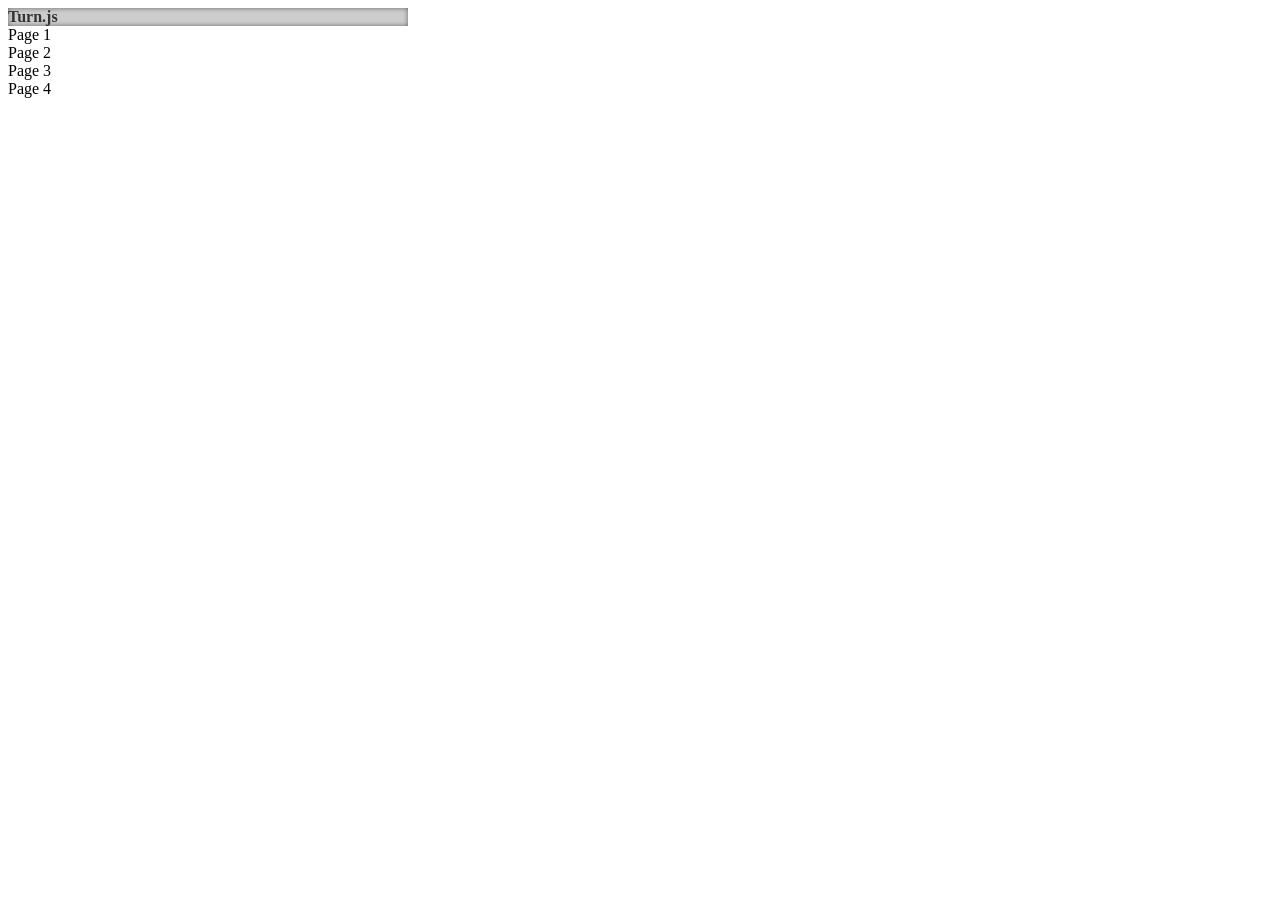
<file: flip/test_flipbook-master/index.html>
<!DOCTYPE html>
<html lang="en">
<head>
	<title>Essai de livre interactif</title>
	<meta charset="UTF-8">
	<meta name="viewport" content="width=device-width, initial-scale=1">
    <script src="https://ajax.googleapis.com/ajax/libs/jquery/3.4.1/jquery.min.js"></script>
    <script type="text/javascript" src="http://www.turnjs.com/lib/turn.min.js"></script>

  <style id="compiled-css" type="text/css">
      body{
    overflow:hidden;
}

#flipbook{
    width:400px;
    height:300px;
}

#flipbook .page{
    width:400px;
    height:300px;
    background-color:white;
    line-height:300px;
    font-size:20px;
    text-align:center;
}

#flipbook .page-wrapper{
    -webkit-perspective:2000px;
    -moz-perspective:2000px;
    -ms-perspective:2000px;
    -o-perspective:2000px;
    perspective:2000px;
}

#flipbook .hard{
    background:#ccc !important;
    color:#333;
    -webkit-box-shadow:inset 0 0 5px #666;
    -moz-box-shadow:inset 0 0 5px #666;
    -o-box-shadow:inset 0 0 5px #666;
    -ms-box-shadow:inset 0 0 5px #666;
    box-shadow:inset 0 0 5px #666;
    font-weight:bold;
}

#flipbook .odd{
    background:-webkit-gradient(linear, right top, left top, color-stop(0.95, #FFF), color-stop(1, #DADADA));
    background-image:-webkit-linear-gradient(right, #FFF 95%, #C4C4C4 100%);
    background-image:-moz-linear-gradient(right, #FFF 95%, #C4C4C4 100%);
    background-image:-ms-linear-gradient(right, #FFF 95%, #C4C4C4 100%);
    background-image:-o-linear-gradient(right, #FFF 95%, #C4C4C4 100%);
    background-image:linear-gradient(right, #FFF 95%, #C4C4C4 100%);
    -webkit-box-shadow:inset 0 0 5px #666;
    -moz-box-shadow:inset 0 0 5px #666;
    -o-box-shadow:inset 0 0 5px #666;
    -ms-box-shadow:inset 0 0 5px #666;
    box-shadow:inset 0 0 5px #666;

}

#flipbook .even{
    background:-webkit-gradient(linear, left top, right top, color-stop(0.95, #fff), color-stop(1, #dadada));
    background-image:-webkit-linear-gradient(left, #fff 95%, #dadada 100%);
    background-image:-moz-linear-gradient(left, #fff 95%, #dadada 100%);
    background-image:-ms-linear-gradient(left, #fff 95%, #dadada 100%);
    background-image:-o-linear-gradient(left, #fff 95%, #dadada 100%);
    background-image:linear-gradient(left, #fff 95%, #dadada 100%);
    -webkit-box-shadow:inset 0 0 5px #666;
    -moz-box-shadow:inset 0 0 5px #666;
    -o-box-shadow:inset 0 0 5px #666;
    -ms-box-shadow:inset 0 0 5px #666;
    box-shadow:inset 0 0 5px #666;
}
  </style>

</head>
<body>
<div id="flipbook">
    <div class="hard"> Turn.js </div>
    <div class="hard"></div>
    <div> Page 1 </div>
    <div> Page 2 </div>
    <div> Page 3 </div>
    <div> Page 4 </div>
    <div class="hard"></div>
    <div class="hard"></div>
</div>
<script type="text/javascript">
	$("#flipbook").turn({
		width: 400,
		height: 300,
		autoCenter: true
	});
</script>


</body>
</html>
</file>
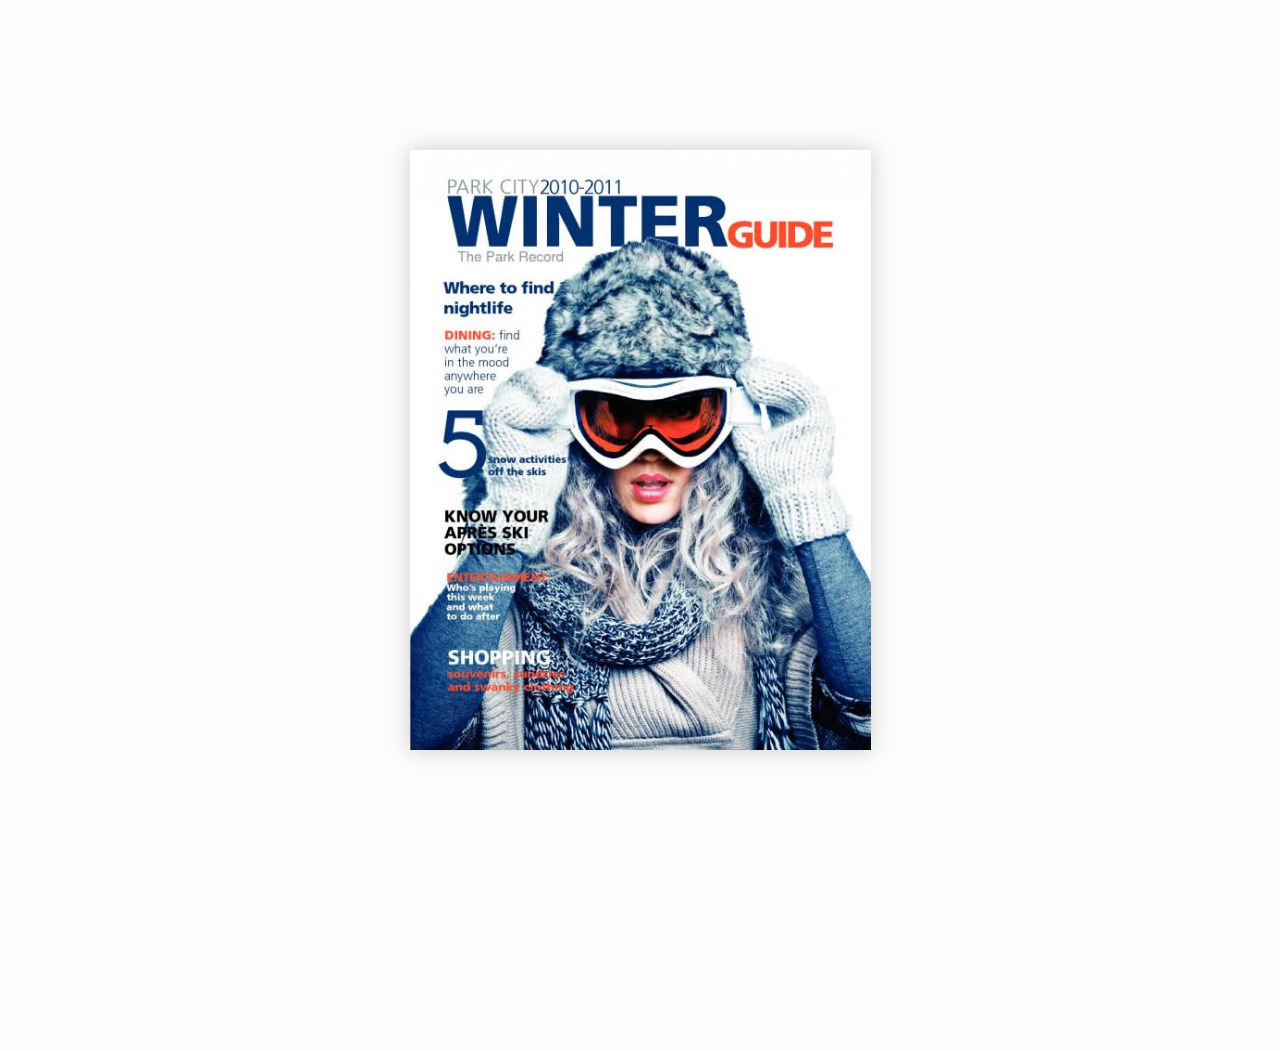
<file: flip/test_flipbook-master/turnjs4/samples/basic/index.html>
<!doctype html>
<!--[if lt IE 7 ]> <html lang="en" class="ie6"> <![endif]-->
<!--[if IE 7 ]>    <html lang="en" class="ie7"> <![endif]-->
<!--[if IE 8 ]>    <html lang="en" class="ie8"> <![endif]-->
<!--[if IE 9 ]>    <html lang="en" class="ie9"> <![endif]-->
<!--[if !IE]><!--> <html lang="en"> <!--<![endif]-->
<head>
<meta name="viewport" content="width = 1050, user-scalable = no" />
<script type="text/javascript" src="../../extras/jquery.min.1.7.js"></script>
<script type="text/javascript" src="../../extras/modernizr.2.5.3.min.js"></script>
</head>
<body>

<div class="flipbook-viewport">
	<div class="container">
		<div class="flipbook">
			<div style="background-image:url(pages/1.jpg)"></div>
			<div style="background-image:url(pages/2.jpg)"></div>
			<div style="background-image:url(pages/3.jpg)"></div>
			<div style="background-image:url(pages/4.jpg)"></div>
			<div style="background-image:url(pages/5.jpg)"></div>
			<div style="background-image:url(pages/6.jpg)"></div>
			<div style="background-image:url(pages/7.jpg)"></div>
			<div style="background-image:url(pages/8.jpg)"></div>
			<div style="background-image:url(pages/9.jpg)"></div>
			<div style="background-image:url(pages/10.jpg)"></div>
			<div style="background-image:url(pages/11.jpg)"></div>
			<div style="background-image:url(pages/12.jpg)"></div>
		</div>
	</div>
</div>


<script type="text/javascript">

function loadApp() {

	// Create the flipbook

	$('.flipbook').turn({
			// Width

			width:922,
			
			// Height

			height:600,

			// Elevation

			elevation: 50,
			
			// Enable gradients

			gradients: true,
			
			// Auto center this flipbook

			autoCenter: true

	});
}

// Load the HTML4 version if there's not CSS transform

yepnope({
	test : Modernizr.csstransforms,
	yep: ['../../lib/turn.js'],
	nope: ['../../lib/turn.html4.min.js'],
	both: ['css/basic.css'],
	complete: loadApp
});

</script>

</body>
</html>
</file>
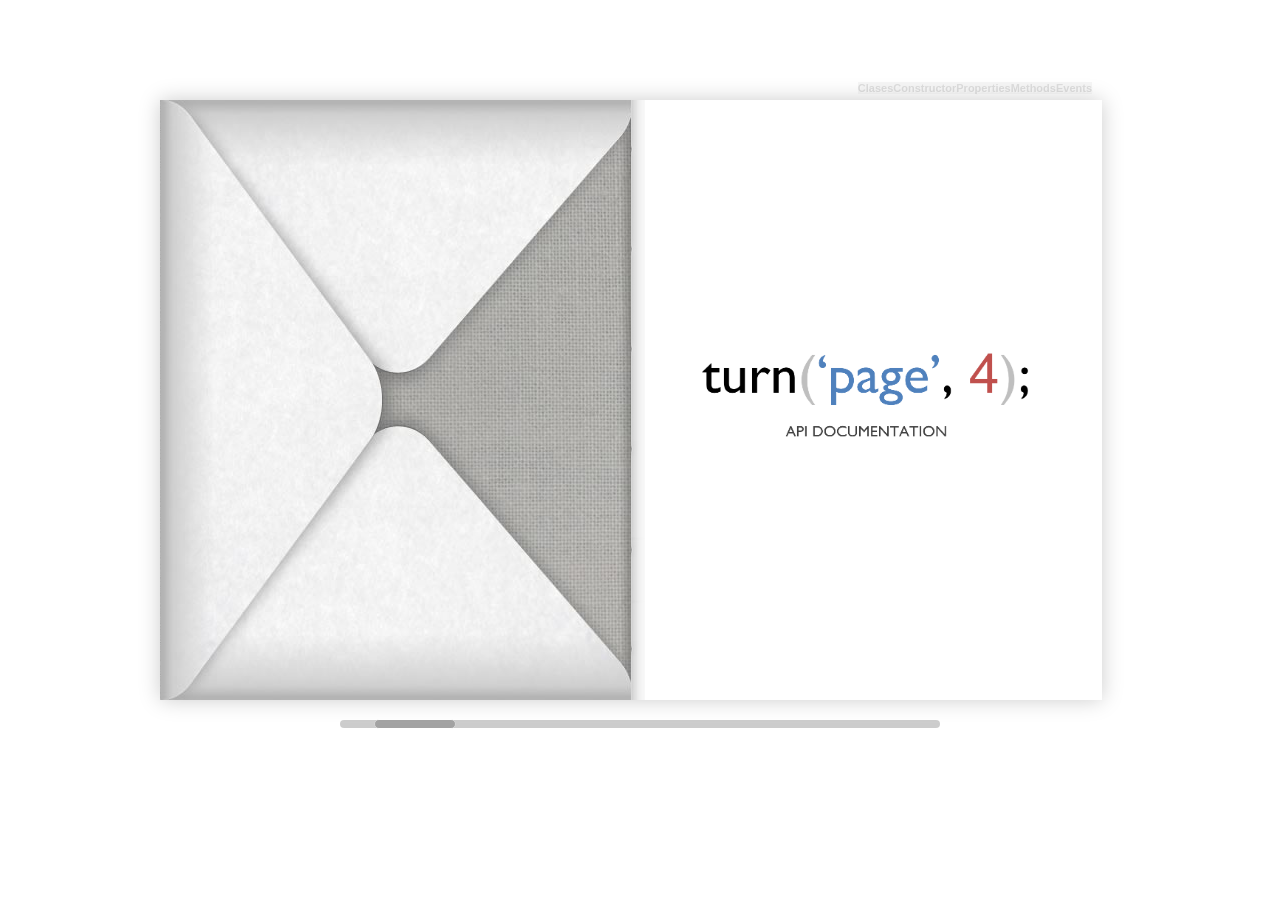
<file: flip/test_flipbook-master/turnjs4/samples/docs/index.html>
<!doctype html>
<!--[if lt IE 7 ]> <html lang="en" class="ie6"> <![endif]-->
<!--[if IE 7 ]>    <html lang="en" class="ie7"> <![endif]-->
<!--[if IE 8 ]>    <html lang="en" class="ie8"> <![endif]-->
<!--[if IE 9 ]>    <html lang="en" class="ie9"> <![endif]-->
<!--[if !IE]><!--> <html lang="en"> <!--<![endif]-->
<head>
<script type="text/javascript" src="../../extras/jquery.min.1.7.js"></script>
<script type="text/javascript" src="../../extras/jquery-ui-1.8.20.custom.min.js"></script>
<script type="text/javascript" src="../../extras/jquery.mousewheel.min.js"></script>
<script type="text/javascript" src="../../extras/modernizr.2.5.3.min.js"></script>
<script type="text/javascript" src="../../lib/hash.js"></script>

</head>
<body>

<div id="canvas">
	<div id="book-zoom">
		<div class="sample-docs">
			<div ignore="1" class="tabs"><div class="left">  </div> <div class="right"> </div></div>
			<div class="hard"></div>
			<div class="hard"></div>
			<div class="hard p29"></div>
			<div class="hard p30"></div>
		</div>
	</div>


	<div id="slider-bar" class="turnjs-slider">
		<div id="slider"></div>
	</div>
</div>


<script type="text/javascript">

function loadApp() {

	var flipbook = $('.sample-docs');

	// Check if the CSS was already loaded
	
	if (flipbook.width()==0 || flipbook.height()==0) {
		setTimeout(loadApp, 10);
		return;
	}

	// Mousewheel

	$('#book-zoom').mousewheel(function(event, delta, deltaX, deltaY) {

		var data = $(this).data(),
			step = 30,
			flipbook = $('.sample-docs'),
			actualPos = $('#slider').slider('value')*step;

		if (typeof(data.scrollX)==='undefined') {
			data.scrollX = actualPos;
			data.scrollPage = flipbook.turn('page');
		}

		data.scrollX = Math.min($( "#slider" ).slider('option', 'max')*step,
			Math.max(0, data.scrollX + deltaX));

		var actualView = Math.round(data.scrollX/step),
			page = Math.min(flipbook.turn('pages'), Math.max(1, actualView*2 - 2));

		if ($.inArray(data.scrollPage, flipbook.turn('view', page))==-1) {
			data.scrollPage = page;
			flipbook.turn('page', page);
		}

		if (data.scrollTimer)
			clearInterval(data.scrollTimer);
		
		data.scrollTimer = setTimeout(function(){
			data.scrollX = undefined;
			data.scrollPage = undefined;
			data.scrollTimer = undefined;
		}, 1000);

	});

	// Slider

	$( "#slider" ).slider({
		min: 1,
		max: 100,

		start: function(event, ui) {
			if (!window._thumbPreview) {
				_thumbPreview = $('<div />', {'class': 'thumbnail'}).html('<div></div>');
				setPreview(ui.value);
				_thumbPreview.appendTo($(ui.handle));
			} else
				setPreview(ui.value);

			moveBar(false);
		},

		slide: function(event, ui) {
			setPreview(ui.value);
		},

		stop: function() {
			if (window._thumbPreview)
				_thumbPreview.removeClass('show');
			
			$('.sample-docs').turn('page', Math.max(1, $(this).slider('value')*2 - 2));
		}
	});


	// URIs
	
	Hash.on('^page\/([0-9]*)$', {
		yep: function(path, parts) {
			var page = parts[1];

			if (page!==undefined) {
				if ($('.sample-docs').turn('is'))
					$('.sample-docs').turn('page', page);
			}

		},
		nop: function(path) {

			if ($('.sample-docs').turn('is'))
				$('.sample-docs').turn('page', 1);
		}
	});

	// Arrows

	$(document).keydown(function(e){

		var previous = 37, next = 39;

		switch (e.keyCode) {
			case previous:

				$('.sample-docs').turn('previous');

			break;
			case next:
				
				$('.sample-docs').turn('next');

			break;
		}

	});

	// Create the flipbook

	flipbook.turn({
		elevation: 50,
		acceleration: false,
		gradients: true,
		autoCenter: true,
		duration: 1000,
		pages: 30,
		when: {

		turning: function(e, page, view) {
			
			var book = $(this),
			currentPage = book.turn('page'),
			pages = book.turn('pages');
				
			if (currentPage>3 && currentPage<pages-3) {
				if (page==1) {
					book.turn('page', 2).turn('stop').turn('page', page);
					e.preventDefault();
					return;
				} else if (page==pages) {
					book.turn('page', pages-1).turn('stop').turn('page', page);
					e.preventDefault();
					return;
				}
			} else if (page>3 && page<pages-3) {
				if (currentPage==1) {
					book.turn('page', 2).turn('stop').turn('page', page);
					e.preventDefault();
					return;
				} else if (currentPage==pages) {
					book.turn('page', pages-1).turn('stop').turn('page', page);
					e.preventDefault();
					return;
				}
			}

			Hash.go('page/'+page).update();

			if (page==1 || page==pages)
				$('.sample-docs .tabs').hide();
			

		},

		turned: function(e, page, view) {

			var book = $(this);

			$('#slider').slider('value', getViewNumber(book, page));

			if (page!=1 && page!=book.turn('pages'))
				$('.sample-docs .tabs').fadeIn(500);
			else
				$('.sample-docs .tabs').hide();

			book.turn('center');
			updateTabs();

		},

		start: function(e, pageObj) {
	
			moveBar(true);

		},

		end: function(e, pageObj) {
		
			var book = $(this);

			setTimeout(function() {
				$('#slider').slider('value', getViewNumber(book));
			}, 1);

			moveBar(false);

		},

		missing: function (e, pages) {

			for (var i = 0; i < pages.length; i++)
				addPage(pages[i], $(this));

		}
	}
	}). turn('page', 2);


	$('#slider').slider('option', 'max', numberOfViews(flipbook));

	flipbook.addClass('animated');


	// Show canvas

	$('#canvas').css({visibility: 'visible'});
}

// Hide canvas

$('#canvas').css({visibility: 'hidden'});

yepnope({
	test: Modernizr.csstransforms,
	yep: ['../../lib/turn.min.js', 'css/jquery.ui.css'],
	nope: ['../../lib/turn.html4.min.js', 'css/jquery.ui.html4.css'],
	both: ['css/docs.css', 'js/docs.js'],
	complete: loadApp
});

</script>

</body>
</html>
</file>
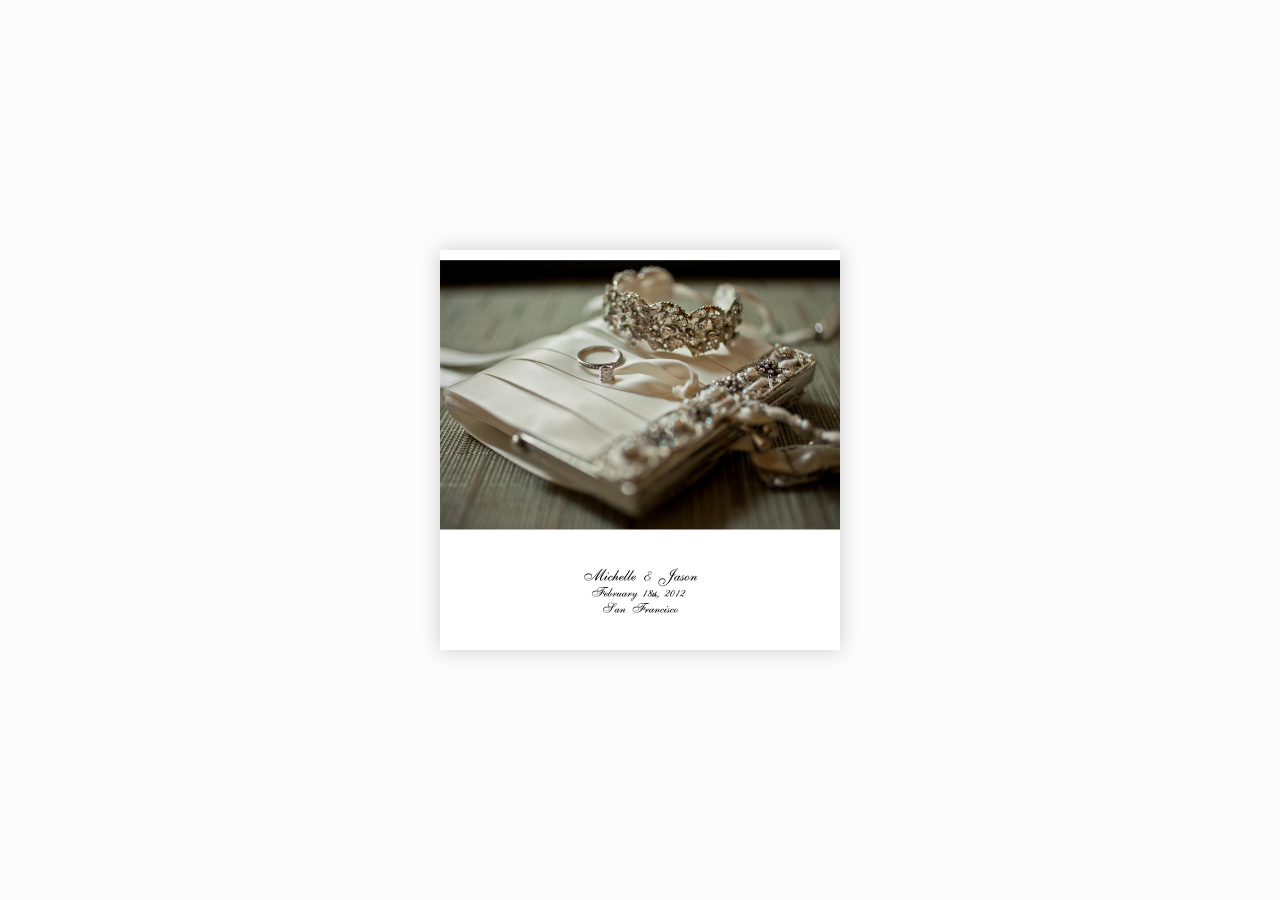
<file: flip/test_flipbook-master/turnjs4/samples/double-page/index.html>
<!doctype html>
<!--[if lt IE 7 ]> <html lang="en" class="ie6"> <![endif]-->
<!--[if IE 7 ]>    <html lang="en" class="ie7"> <![endif]-->
<!--[if IE 8 ]>    <html lang="en" class="ie8"> <![endif]-->
<!--[if IE 9 ]>    <html lang="en" class="ie9"> <![endif]-->
<!--[if !IE]><!--> <html lang="en"> <!--<![endif]-->
<head>
<meta name="viewport" content="width = 1050, user-scalable = no" />
<script type="text/javascript" src="../../extras/jquery.min.1.7.js"></script>
<script type="text/javascript" src="../../extras/modernizr.2.5.3.min.js"></script>
</head>
<body>

<div class="flipbook-viewport">
	<div class="container">
		<div class="flipbook">
			<div class="page" style="background-image:url(pages/1.jpg)"></div>
			<div class="double" style="background-image:url(pages/2.jpg)"></div>
			<div class="double" style="background-image:url(pages/3.jpg)"></div>
			<div class="double" style="background-image:url(pages/4.jpg)"></div>
			<div class="double" style="background-image:url(pages/5.jpg)"></div>
			<div class="double" style="background-image:url(pages/6.jpg)"></div>
			<div class="page" style="background-image:url(pages/7.jpg)"></div>
		</div>
	</div>
</div>


<script type="text/javascript">

function loadApp() {

	var flipbook = $('.flipbook');

 	// Check if the CSS was already loaded
	
	if (flipbook.width()==0 || flipbook.height()==0) {
		setTimeout(loadApp, 10);
		return;
	}

	$('.flipbook .double').scissor();

	// Create the flipbook

	$('.flipbook').turn({
			// Elevation

			elevation: 50,
			
			// Enable gradients

			gradients: true,
			
			// Auto center this flipbook

			autoCenter: true

	});
}

// Load the HTML4 version if there's not CSS transform

yepnope({
	test : Modernizr.csstransforms,
	yep: ['../../lib/turn.min.js'],
	nope: ['../../lib/turn.html4.min.js'],
	both: ['../../lib/scissor.min.js', 'css/double-page.css'],
	complete: loadApp
});

</script>

</body>
</html>
</file>
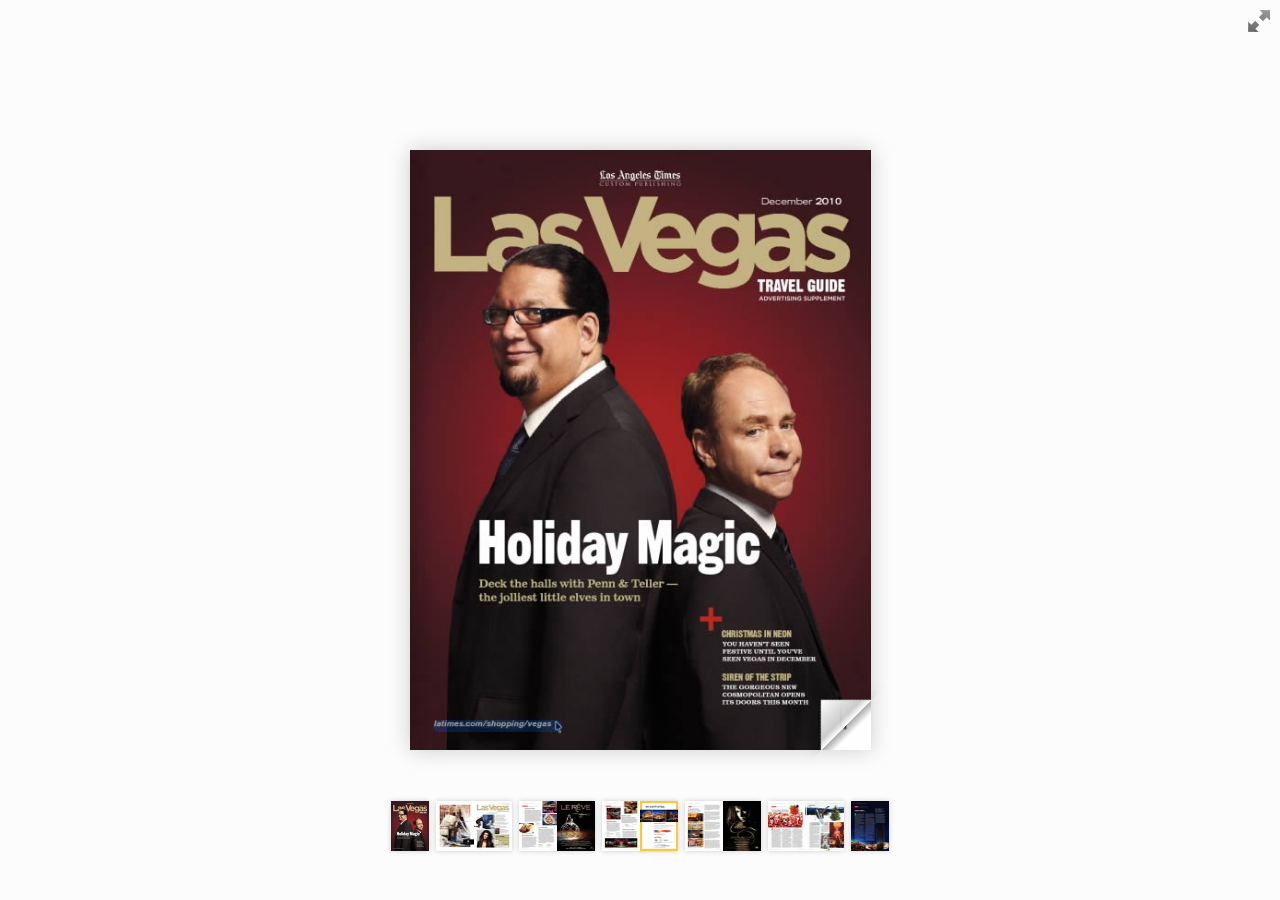
<file: flip/test_flipbook-master/turnjs4/samples/magazine/index.html>
<!doctype html>
<!--[if lt IE 7 ]> <html lang="en" class="ie6"> <![endif]-->
<!--[if IE 7 ]>    <html lang="en" class="ie7"> <![endif]-->
<!--[if IE 8 ]>    <html lang="en" class="ie8"> <![endif]-->
<!--[if IE 9 ]>    <html lang="en" class="ie9"> <![endif]-->
<!--[if !IE]><!--> <html lang="en"> <!--<![endif]-->
<head>
<title>Using turn.js and the new zoom feature</title>
<meta name="viewport" content="width = 1050, user-scalable = no" />
<script type="text/javascript" src="../../extras/jquery.min.1.7.js"></script>
<script type="text/javascript" src="../../extras/modernizr.2.5.3.min.js"></script>
<script type="text/javascript" src="../../lib/hash.js"></script>

</head>
<body>

<div id="canvas">

<div class="zoom-icon zoom-icon-in"></div>

<div class="magazine-viewport">
	<div class="container">
		<div class="magazine">
			<!-- Next button -->
			<div ignore="1" class="next-button"></div>
			<!-- Previous button -->
			<div ignore="1" class="previous-button"></div>
		</div>
	</div>
</div>

<!-- Thumbnails -->
<div class="thumbnails">
	<div>
		<ul>
			<li class="i">
				<img src="pages/1-thumb.jpg" width="76" height="100" class="page-1">
				<span>1</span>
			</li>
			<li class="d">
				<img src="pages/2-thumb.jpg" width="76" height="100" class="page-2">
				<img src="pages/3-thumb.jpg" width="76" height="100" class="page-3">
				<span>2-3</span>
			</li>
			<li class="d">
				<img src="pages/4-thumb.jpg" width="76" height="100" class="page-4">
				<img src="pages/5-thumb.jpg" width="76" height="100" class="page-5">
				<span>4-5</span>
			</li>
			<li class="d">
				<img src="pages/6-thumb.jpg" width="76" height="100" class="page-6">
				<img src="pages/7-thumb.jpg" width="76" height="100" class="page-7">
				<span>6-7</span>
			</li>
			<li class="d">
				<img src="pages/8-thumb.jpg" width="76" height="100" class="page-8">
				<img src="pages/9-thumb.jpg" width="76" height="100" class="page-9">
				<span>8-9</span>
			</li>
			<li class="d">
				<img src="pages/10-thumb.jpg" width="76" height="100" class="page-10">
				<img src="pages/11-thumb.jpg" width="76" height="100" class="page-11">
				<span>10-11</span>
			</li>
			<li class="i">
				<img src="pages/12-thumb.jpg" width="76" height="100" class="page-12">
				<span>12</span>
			</li>
		<ul>
	<div>	
</div>
</div>

<script type="text/javascript">

function loadApp() {

 	$('#canvas').fadeIn(1000);

 	var flipbook = $('.magazine');

 	// Check if the CSS was already loaded
	
	if (flipbook.width()==0 || flipbook.height()==0) {
		setTimeout(loadApp, 10);
		return;
	}
	
	// Create the flipbook

	flipbook.turn({
			
			// Magazine width

			width: 922,

			// Magazine height

			height: 600,

			// Duration in millisecond

			duration: 1000,

			// Hardware acceleration

			acceleration: !isChrome(),

			// Enables gradients

			gradients: true,
			
			// Auto center this flipbook

			autoCenter: true,

			// Elevation from the edge of the flipbook when turning a page

			elevation: 50,

			// The number of pages

			pages: 12,

			// Events

			when: {
				turning: function(event, page, view) {
					
					var book = $(this),
					currentPage = book.turn('page'),
					pages = book.turn('pages');
			
					// Update the current URI

					Hash.go('page/' + page).update();

					// Show and hide navigation buttons

					disableControls(page);
					

					$('.thumbnails .page-'+currentPage).
						parent().
						removeClass('current');

					$('.thumbnails .page-'+page).
						parent().
						addClass('current');



				},

				turned: function(event, page, view) {

					disableControls(page);

					$(this).turn('center');

					if (page==1) { 
						$(this).turn('peel', 'br');
					}

				},

				missing: function (event, pages) {

					// Add pages that aren't in the magazine

					for (var i = 0; i < pages.length; i++)
						addPage(pages[i], $(this));

				}
			}

	});

	// Zoom.js

	$('.magazine-viewport').zoom({
		flipbook: $('.magazine'),

		max: function() { 
			
			return largeMagazineWidth()/$('.magazine').width();

		}, 

		when: {

			swipeLeft: function() {

				$(this).zoom('flipbook').turn('next');

			},

			swipeRight: function() {
				
				$(this).zoom('flipbook').turn('previous');

			},

			resize: function(event, scale, page, pageElement) {

				if (scale==1)
					loadSmallPage(page, pageElement);
				else
					loadLargePage(page, pageElement);

			},

			zoomIn: function () {

				$('.thumbnails').hide();
				$('.made').hide();
				$('.magazine').removeClass('animated').addClass('zoom-in');
				$('.zoom-icon').removeClass('zoom-icon-in').addClass('zoom-icon-out');
				
				if (!window.escTip && !$.isTouch) {
					escTip = true;

					$('<div />', {'class': 'exit-message'}).
						html('<div>Press ESC to exit</div>').
							appendTo($('body')).
							delay(2000).
							animate({opacity:0}, 500, function() {
								$(this).remove();
							});
				}
			},

			zoomOut: function () {

				$('.exit-message').hide();
				$('.thumbnails').fadeIn();
				$('.made').fadeIn();
				$('.zoom-icon').removeClass('zoom-icon-out').addClass('zoom-icon-in');

				setTimeout(function(){
					$('.magazine').addClass('animated').removeClass('zoom-in');
					resizeViewport();
				}, 0);

			}
		}
	});

	// Zoom event

	if ($.isTouch)
		$('.magazine-viewport').bind('zoom.doubleTap', zoomTo);
	else
		$('.magazine-viewport').bind('zoom.tap', zoomTo);


	// Using arrow keys to turn the page

	$(document).keydown(function(e){

		var previous = 37, next = 39, esc = 27;

		switch (e.keyCode) {
			case previous:

				// left arrow
				$('.magazine').turn('previous');
				e.preventDefault();

			break;
			case next:

				//right arrow
				$('.magazine').turn('next');
				e.preventDefault();

			break;
			case esc:
				
				$('.magazine-viewport').zoom('zoomOut');	
				e.preventDefault();

			break;
		}
	});

	// URIs - Format #/page/1 

	Hash.on('^page\/([0-9]*)$', {
		yep: function(path, parts) {
			var page = parts[1];

			if (page!==undefined) {
				if ($('.magazine').turn('is'))
					$('.magazine').turn('page', page);
			}

		},
		nop: function(path) {

			if ($('.magazine').turn('is'))
				$('.magazine').turn('page', 1);
		}
	});


	$(window).resize(function() {
		resizeViewport();
	}).bind('orientationchange', function() {
		resizeViewport();
	});

	// Events for thumbnails

	$('.thumbnails').click(function(event) {
		
		var page;

		if (event.target && (page=/page-([0-9]+)/.exec($(event.target).attr('class'))) ) {
		
			$('.magazine').turn('page', page[1]);
		}
	});

	$('.thumbnails li').
		bind($.mouseEvents.over, function() {
			
			$(this).addClass('thumb-hover');

		}).bind($.mouseEvents.out, function() {
			
			$(this).removeClass('thumb-hover');

		});

	if ($.isTouch) {
	
		$('.thumbnails').
			addClass('thumbanils-touch').
			bind($.mouseEvents.move, function(event) {
				event.preventDefault();
			});

	} else {

		$('.thumbnails ul').mouseover(function() {

			$('.thumbnails').addClass('thumbnails-hover');

		}).mousedown(function() {

			return false;

		}).mouseout(function() {

			$('.thumbnails').removeClass('thumbnails-hover');

		});

	}


	// Regions

	if ($.isTouch) {
		$('.magazine').bind('touchstart', regionClick);
	} else {
		$('.magazine').click(regionClick);
	}

	// Events for the next button

	$('.next-button').bind($.mouseEvents.over, function() {
		
		$(this).addClass('next-button-hover');

	}).bind($.mouseEvents.out, function() {
		
		$(this).removeClass('next-button-hover');

	}).bind($.mouseEvents.down, function() {
		
		$(this).addClass('next-button-down');

	}).bind($.mouseEvents.up, function() {
		
		$(this).removeClass('next-button-down');

	}).click(function() {
		
		$('.magazine').turn('next');

	});

	// Events for the next button
	
	$('.previous-button').bind($.mouseEvents.over, function() {
		
		$(this).addClass('previous-button-hover');

	}).bind($.mouseEvents.out, function() {
		
		$(this).removeClass('previous-button-hover');

	}).bind($.mouseEvents.down, function() {
		
		$(this).addClass('previous-button-down');

	}).bind($.mouseEvents.up, function() {
		
		$(this).removeClass('previous-button-down');

	}).click(function() {
		
		$('.magazine').turn('previous');

	});


	resizeViewport();

	$('.magazine').addClass('animated');

}

// Zoom icon

 $('.zoom-icon').bind('mouseover', function() { 
 	
 	if ($(this).hasClass('zoom-icon-in'))
 		$(this).addClass('zoom-icon-in-hover');

 	if ($(this).hasClass('zoom-icon-out'))
 		$(this).addClass('zoom-icon-out-hover');
 
 }).bind('mouseout', function() { 
 	
 	 if ($(this).hasClass('zoom-icon-in'))
 		$(this).removeClass('zoom-icon-in-hover');
 	
 	if ($(this).hasClass('zoom-icon-out'))
 		$(this).removeClass('zoom-icon-out-hover');

 }).bind('click', function() {

 	if ($(this).hasClass('zoom-icon-in'))
 		$('.magazine-viewport').zoom('zoomIn');
 	else if ($(this).hasClass('zoom-icon-out'))	
		$('.magazine-viewport').zoom('zoomOut');

 });

 $('#canvas').hide();


// Load the HTML4 version if there's not CSS transform

yepnope({
	test : Modernizr.csstransforms,
	yep: ['../../lib/turn.js'],
	nope: ['../../lib/turn.html4.min.js'],
	both: ['../../lib/zoom.min.js', 'js/magazine.js', 'css/magazine.css'],
	complete: loadApp
});

</script>

</body>
</html>
</file>
